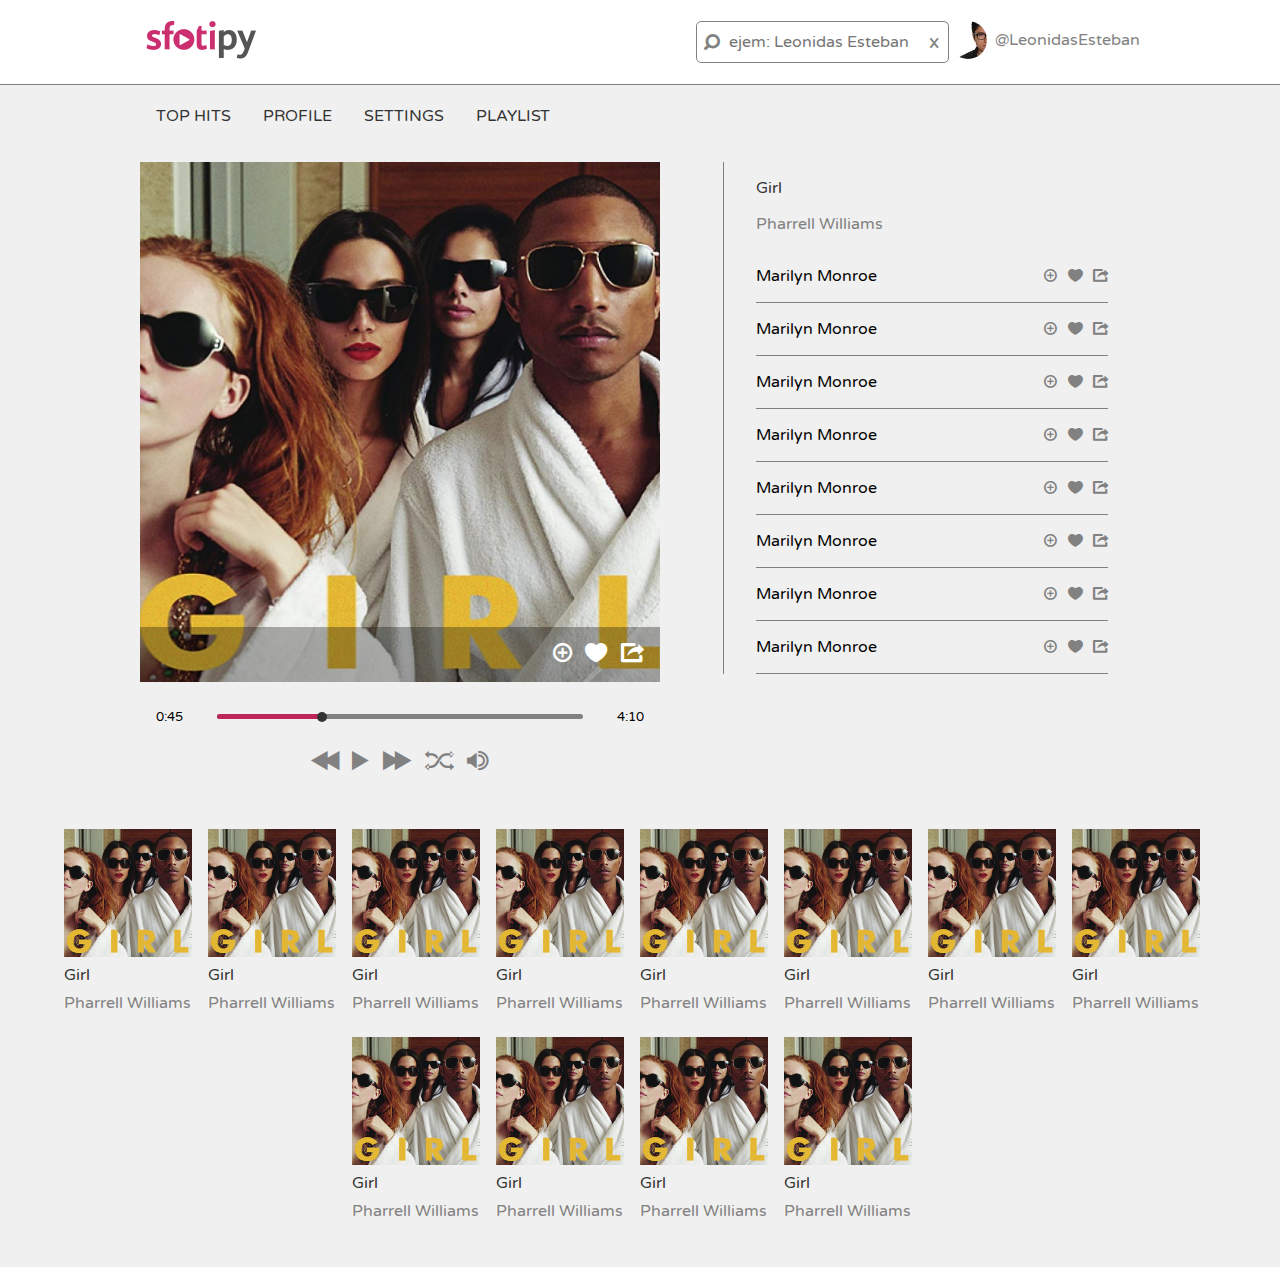
<file: sfotipy-master/sfotipy-master/templates/index.html>
<!doctype html>
<html lang="en">
<head>
	<meta charset="UTF-8">
	<meta name="viewport" content="width=device-width, initial-scale=1, maximum-scale=1">
	<title>Document</title>
	<link href='http://fonts.googleapis.com/css?family=Varela+Round' rel='stylesheet' type='text/css'>
	<link rel="stylesheet" href="css/estilos.css">
</head>
<body>
	<header class="header relative border-bottom">
		<div class="logo">
			<div class="wrap center-block">
				<figure class="image isotipo left">
					<img src="img/logo.png" alt="Sfotipy"/>
				</figure>
				<div class="user right">
					<figure class="avatar round left">
						<img src="img/avatares/leonidas.jpg" alt="@LeonidasEsteban" width="38" height="38">
					</figure>
					<span class="left username">@LeonidasEsteban</span>
				</div>
				<div class="search right">
					<form action="" class="relative">
						<span class="icon-search search-icon"></span>
						<input type="text"  placeholder="ejem: Leonidas Esteban" class="input">
						<span class="close-icon">x</span>
					</form>
				</div>
			</div>

		</div>
		<a href="" class="button-menu icon-menu"></a>
		<nav class="menu">
			<ul class="list center-block wrap">
				<li class="item">
					<a href="#">Top Hits</a>
				</li>
				<li class="item">
					<a href="#">Profile</a>
				</li>
				<li class="item">
					<a href="#">Settings</a>
				</li>
				<li class="item">
					<a href="#">Playlist</a>
				</li>
			</ul>
		</nav>
		<div class="title">
			<span>
				Top hits
			</span>
		</div>
	</header>
	<section class="playing small medium large">
		<div class="music">
			<figure class="image relative">
				<img src="img/songs/test-playing.jpg" width="320" height="320" alt="Come Get It Bae Pharrell Williams">
				<div class="actions padding right-text">
					<a href="" class="action icon-add"></a>
					<a href="" class="action icon-love"></a>
					<a href="" class="action icon-share"></a>
				</div>
			</figure>
			<div class="padding">
				<div class="progress">
					<span class="min">0:45</span>
					<div class="total">
						<div class="state">
							<div class="circle">
								
							</div>
						</div>
					</div>
					<span class="max">4:10</span>
				</div>
				<div class="description center-text border-bottom">
					<p class="name">
						Come Get It Bae
					</p>
					<p class="author">
						Pharrell Williams
					</p>
				</div>
				<div class="play center-text padding-tb">
					<a href="" class="action gray icon-prev"></a>
					<a href="" class="action gray icon-play"></a>
					<a href="" class="action gray icon-next"></a>
					<a href="" class="action gray icon-random"></a>
					<a href="" class="action gray icon-vol"></a>
				</div>
			</div>
		</div>
		<div class="playlist right">
			<p class="name">
				Girl
			</p>
			<p class="author">
				Pharrell Williams
			</p>
			<ul class="list">
				<li class="item border-bottom">
					<span>
						Marilyn Monroe
					</span>
					<span class="right">
						<a href="" class="action icon-add gray"></a>
						<a href="" class="action icon-love gray"></a>
						<a href="" class="action icon-share gray"></a>
					</span>
				</li>
				<li class="item border-bottom">
					<span>
						Marilyn Monroe
					</span>
					<span class="right">
						<a href="" class="action icon-add gray"></a>
						<a href="" class="action icon-love gray"></a>
						<a href="" class="action icon-share gray"></a>
					</span>
				</li>
				<li class="item border-bottom">
					<span>
						Marilyn Monroe
					</span>
					<span class="right">
						<a href="" class="action icon-add gray"></a>
						<a href="" class="action icon-love gray"></a>
						<a href="" class="action icon-share gray"></a>
					</span>
				</li>
				<li class="item border-bottom">
					<span>
						Marilyn Monroe
					</span>
					<span class="right">
						<a href="" class="action icon-add gray"></a>
						<a href="" class="action icon-love gray"></a>
						<a href="" class="action icon-share gray"></a>
					</span>
				</li>
				<li class="item border-bottom">
					<span>
						Marilyn Monroe
					</span>
					<span class="right">
						<a href="" class="action icon-add gray"></a>
						<a href="" class="action icon-love gray"></a>
						<a href="" class="action icon-share gray"></a>
					</span>
				</li>
				<li class="item border-bottom">
					<span>
						Marilyn Monroe
					</span>
					<span class="right">
						<a href="" class="action icon-add gray"></a>
						<a href="" class="action icon-love gray"></a>
						<a href="" class="action icon-share gray"></a>
					</span>
				</li>
				<li class="item border-bottom">
					<span>
						Marilyn Monroe
					</span>
					<span class="right">
						<a href="" class="action icon-add gray"></a>
						<a href="" class="action icon-love gray"></a>
						<a href="" class="action icon-share gray"></a>
					</span>
				</li>
				<li class="item border-bottom">
					<span>
						Marilyn Monroe
					</span>
					<span class="right">
						<a href="" class="action icon-add gray"></a>
						<a href="" class="action icon-love gray"></a>
						<a href="" class="action icon-share gray"></a>
					</span>
				</li>
				
			</ul>
		</div>
	</section>
	<section class="container">
		<article class="song">
			<figure class="image">
				<img src="img/songs/test.jpg" width="128" height="128" alt="Girl Pharrell Williams">
			</figure>
			<p class="name">
				Girl
			</p>
			<p class="author">
				Pharrell Williams
			</p>
		</article>
		<article class="song">
			<figure class="image">
				<img src="img/songs/test.jpg" width="128" height="128" alt="Girl Pharrell Williams">
			</figure>
			<p class="name">
				Girl
			</p>
			<p class="author">
				Pharrell Williams
			</p>
		</article>
		<article class="song">
			<figure class="image">
				<img src="img/songs/test.jpg" width="128" height="128" alt="Girl Pharrell Williams">
			</figure>
			<p class="name">
				Girl
			</p>
			<p class="author">
				Pharrell Williams
			</p>
		</article>
		<article class="song">
			<figure class="image">
				<img src="img/songs/test.jpg" width="128" height="128" alt="Girl Pharrell Williams">
			</figure>
			<p class="name">
				Girl
			</p>
			<p class="author">
				Pharrell Williams
			</p>
		</article>
		<article class="song">
			<figure class="image">
				<img src="img/songs/test.jpg" width="128" height="128" alt="Girl Pharrell Williams">
			</figure>
			<p class="name">
				Girl
			</p>
			<p class="author">
				Pharrell Williams
			</p>
		</article>
		<article class="song">
			<figure class="image">
				<img src="img/songs/test.jpg" width="128" height="128" alt="Girl Pharrell Williams">
			</figure>
			<p class="name">
				Girl
			</p>
			<p class="author">
				Pharrell Williams
			</p>
		</article><article class="song">
			<figure class="image">
				<img src="img/songs/test.jpg" width="128" height="128" alt="Girl Pharrell Williams">
			</figure>
			<p class="name">
				Girl
			</p>
			<p class="author">
				Pharrell Williams
			</p>
		</article>
		<article class="song">
			<figure class="image">
				<img src="img/songs/test.jpg" width="128" height="128" alt="Girl Pharrell Williams">
			</figure>
			<p class="name">
				Girl
			</p>
			<p class="author">
				Pharrell Williams
			</p>
		</article>
		<article class="song">
			<figure class="image">
				<img src="img/songs/test.jpg" width="128" height="128" alt="Girl Pharrell Williams">
			</figure>
			<p class="name">
				Girl
			</p>
			<p class="author">
				Pharrell Williams
			</p>
		</article>
		<article class="song">
			<figure class="image">
				<img src="img/songs/test.jpg" width="128" height="128" alt="Girl Pharrell Williams">
			</figure>
			<p class="name">
				Girl
			</p>
			<p class="author">
				Pharrell Williams
			</p>
		</article>
		<article class="song">
			<figure class="image">
				<img src="img/songs/test.jpg" width="128" height="128" alt="Girl Pharrell Williams">
			</figure>
			<p class="name">
				Girl
			</p>
			<p class="author">
				Pharrell Williams
			</p>
		</article>
		<article class="song">
			<figure class="image">
				<img src="img/songs/test.jpg" width="128" height="128" alt="Girl Pharrell Williams">
			</figure>
			<p class="name">
				Girl
			</p>
			<p class="author">
				Pharrell Williams
			</p>
		</article>
	</section>
</body>
</html>
</file>
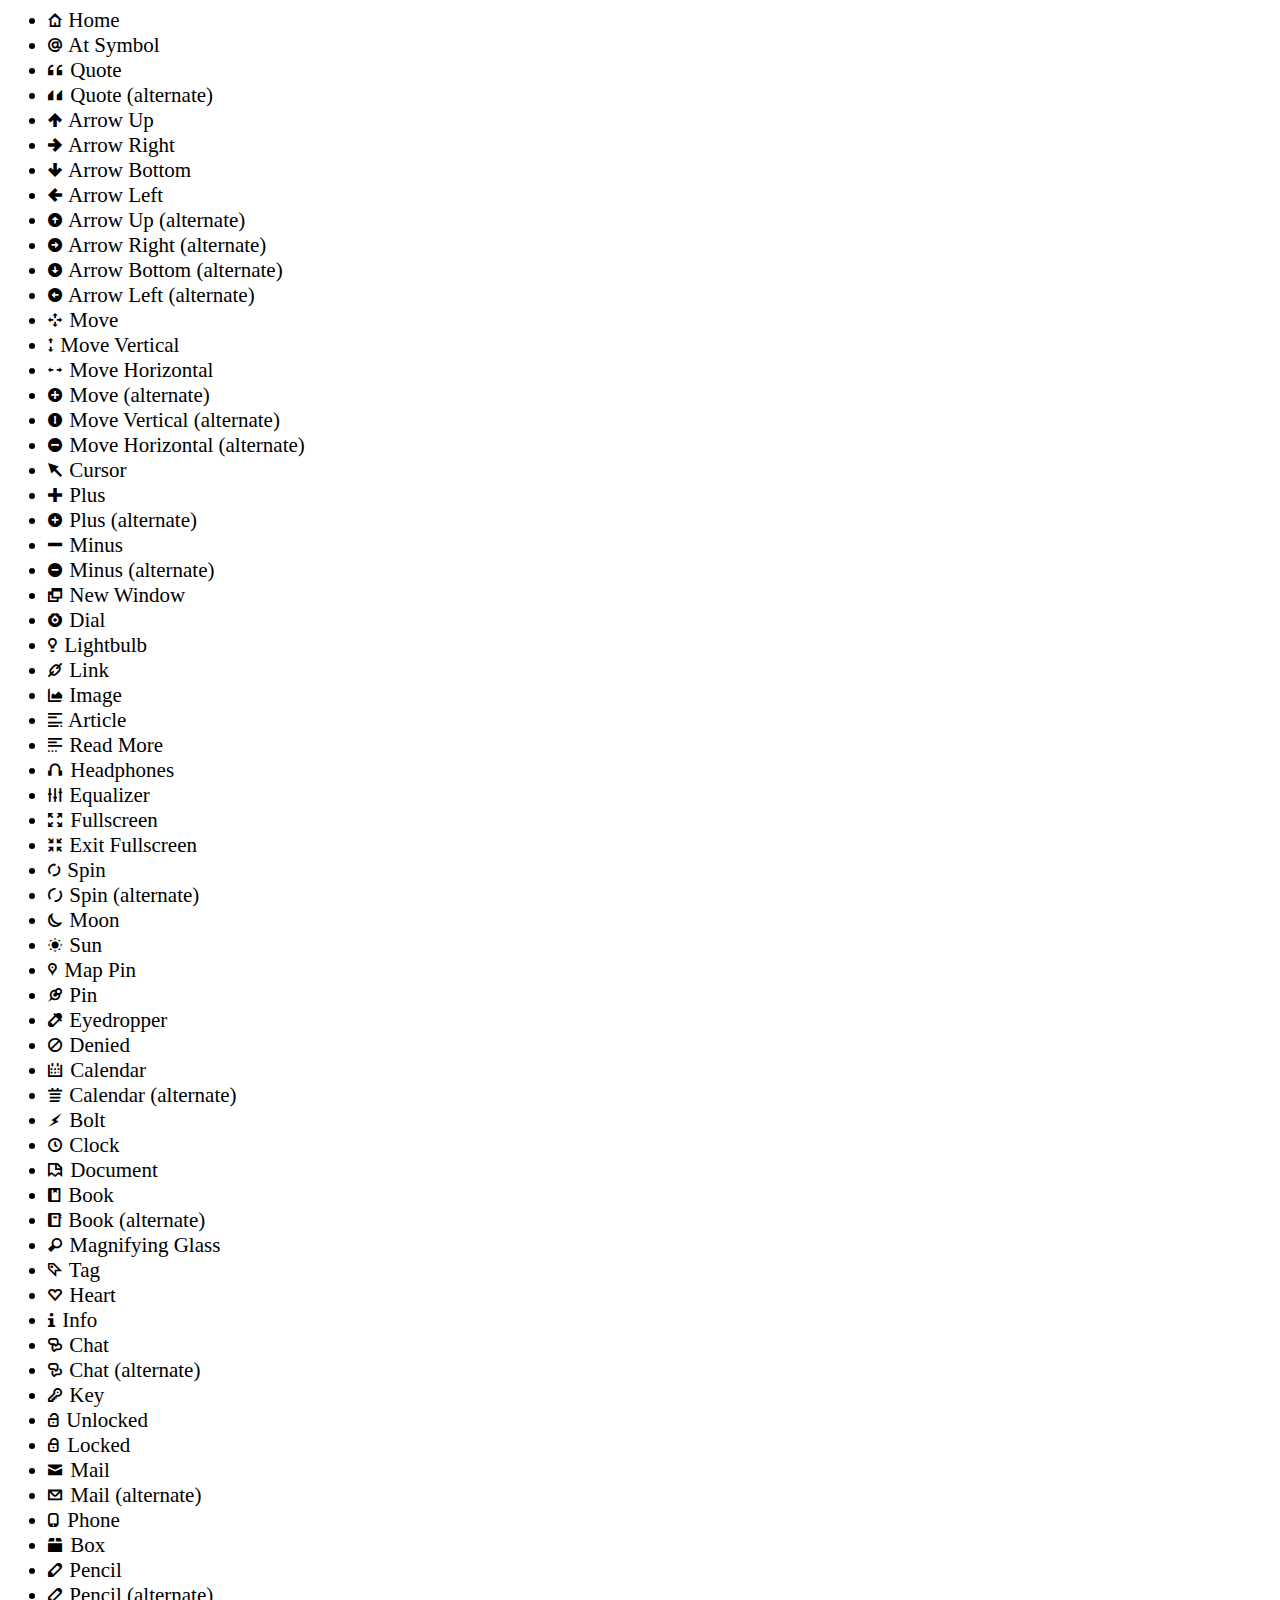
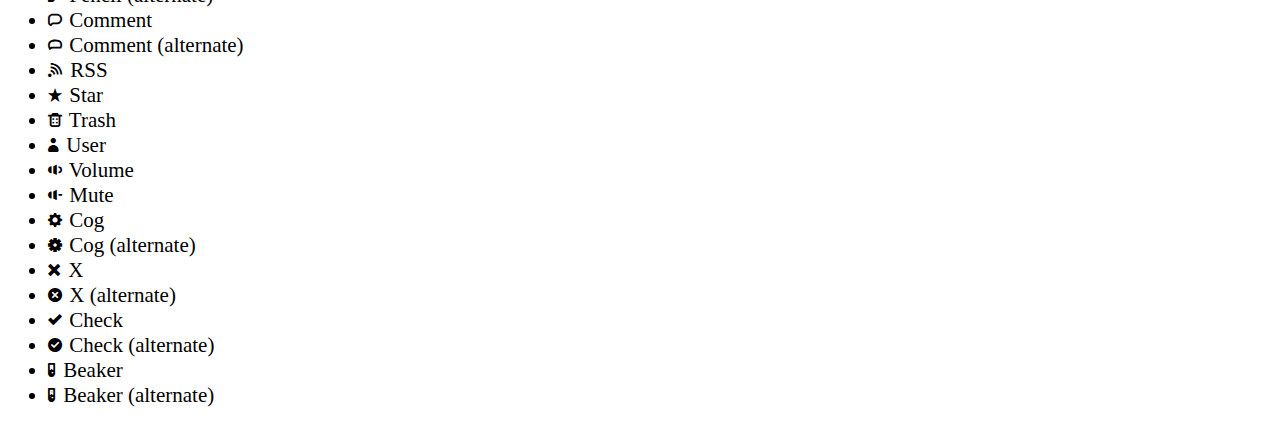
<file: sfotipy-master/sfotipy-master/curso4-mvc/node_modules/nib/iconic/demo.html>
<html>
<head>
<link rel="stylesheet" href="iconic.css" type="text/css" media="screen" title="no title" charset="utf-8">

<style>
	body {
		font-size:21px;
	}
</style>
</head>
<body>
<ul>	
<li><a name='home' class='iconic home'></a> Home</li>
<li><a name='at' class='iconic at'></a> At Symbol</li>
<li><a name='quote' class='iconic quote'></a> Quote</li>
<li><a name='quote-alt' class='iconic quote-alt'></a> Quote (alternate)</li>
<li><a name='arrow-up' class='iconic arrow-up'></a> Arrow Up</li>
<li><a name='arrow-right' class='iconic arrow-right'></a> Arrow Right</li>
<li><a name='arrow-bottom' class='iconic arrow-bottom'></a> Arrow Bottom</li>
<li><a name='arrow-left' class='iconic arrow-left'></a> Arrow Left</li>
<li><a name='arrow-up-alt' class='iconic arrow-up-alt'></a> Arrow Up (alternate)</li>
<li><a name='arrow-right-alt' class='iconic arrow-right-alt'></a> Arrow Right (alternate)</li>
<li><a name='arrow-bottom-alt' class='iconic arrow-bottom-alt'></a> Arrow Bottom (alternate)</li>
<li><a name='arrow-left-alt' class='iconic arrow-left-alt'></a> Arrow Left (alternate)</li>
<li><a name='move' class='iconic move'></a> Move</li>
<li><a name='move-vertical' class='iconic move-vertical'></a> Move Vertical</li>
<li><a name='move-horizontal' class='iconic move-horizontal'></a> Move Horizontal</li>
<li><a name='move-alt' class='iconic move-alt'></a> Move (alternate)</li>
<li><a name='move-vertical-alt' class='iconic move-vertical-alt'></a> Move Vertical (alternate)</li>
<li><a name='move-horizontal-alt' class='iconic move-horizontal-alt'></a> Move Horizontal (alternate)</li>
<li><a name='cursor' class='iconic cursor'></a> Cursor</li>
<li><a name='plus' class='iconic plus'></a> Plus</li>
<li><a name='plus-alt' class='iconic plus-alt'></a> Plus (alternate)</li>
<li><a name='minus' class='iconic minus'></a> Minus</li>
<li><a name='minus-alt' class='iconic minus-alt'></a> Minus (alternate)</li>
<li><a name='new-window' class='iconic new-window'></a> New Window</li>
<li><a name='dial' class='iconic dial'></a> Dial</li>
<li><a name='lightbulb' class='iconic lightbulb'></a> Lightbulb</li>
<li><a name='link' class='iconic link'></a> Link</li>
<li><a name='image' class='iconic image'></a> Image</li>
<li><a name='article' class='iconic article'></a> Article</li>
<li><a name='read-more' class='iconic read-more'></a> Read More</li>
<li><a name='headphones' class='iconic headphones'></a> Headphones</li>
<li><a name='equalizer' class='iconic equalizer'></a> Equalizer</li>
<li><a name='fullscreen' class='iconic fullscreen'></a> Fullscreen</li>
<li><a name='exit-fullscreen' class='iconic exit-fullscreen'></a> Exit Fullscreen</li>
<li><a name='spin' class='iconic spin'></a> Spin</li>
<li><a name='spin-alt' class='iconic spin-alt'></a> Spin (alternate)</li>
<li><a name='moon' class='iconic moon'></a> Moon</li>
<li><a name='sun' class='iconic sun'></a> Sun</li>
<li><a name='map-pin' class='iconic map-pin'></a> Map Pin</li>
<li><a name='pin' class='iconic pin'></a> Pin</li>
<li><a name='eyedropper' class='iconic eyedropper'></a> Eyedropper</li>
<li><a name='denied' class='iconic denied'></a> Denied</li>
<li><a name='calendar' class='iconic calendar'></a> Calendar</li>
<li><a name='calendar-alt' class='iconic calendar-alt'></a> Calendar (alternate)</li>
<li><a name='bolt' class='iconic bolt'></a> Bolt</li>
<li><a name='clock' class='iconic clock'></a> Clock</li>
<li><a name='document' class='iconic document'></a> Document</li>
<li><a name='book' class='iconic book'></a> Book</li>
<li><a name='book-alt' class='iconic book-alt'></a> Book (alternate)</li>
<li><a name='magnifying-glass' class='iconic magnifying-glass'></a> Magnifying Glass</li>
<li><a name='tag' class='iconic tag'></a> Tag</li>
<li><a name='heart' class='iconic heart'></a> Heart</li>
<li><a name='info' class='iconic info'></a> Info</li>
<li><a name='chat' class='iconic chat'></a> Chat</li>
<li><a name='chat-alt' class='iconic chat-alt'></a> Chat (alternate)</li>
<li><a name='key' class='iconic key'></a> Key</li>
<li><a name='unlocked' class='iconic unlocked'></a> Unlocked</li>
<li><a name='locked' class='iconic locked'></a> Locked</li>
<li><a name='mail' class='iconic mail'></a> Mail</li>
<li><a name='mail' class='iconic mail-alt'></a> Mail (alternate)</li>
<li><a name='phone' class='iconic phone'></a> Phone</li>
<li><a name='box' class='iconic box'></a> Box</li>
<li><a name='pencil' class='iconic pencil'></a> Pencil</li>
<li><a name='pencil-alt' class='iconic pencil-alt'></a> Pencil (alternate)</li>
<li><a name='comment' class='iconic comment'></a> Comment</li>
<li><a name='comment' class='iconic comment-alt'></a> Comment (alternate)</li>
<li><a name='rss' class='iconic rss'></a> RSS</li>
<li><a name='star' class='iconic star'></a> Star</li>
<li><a name='trash' class='iconic trash'></a> Trash</li>
<li><a name='user' class='iconic user'></a> User</li>
<li><a name='volume' class='iconic volume'></a> Volume</li>
<li><a name='mute' class='iconic mute'></a> Mute</li>
<li><a name='cog' class='iconic cog'></a> Cog</li>
<li><a name='cog-alt' class='iconic cog-alt'></a> Cog (alternate)</li>
<li><a name='x' class='iconic x'></a> X</li>
<li><a name='x' class='iconic x-alt'></a> X (alternate)</li>
<li><a name='check' class='iconic check'></a> Check</li>
<li><a name='check-alt' class='iconic check-alt'></a> Check (alternate)</li>
<li><a name='beaker' class='iconic beaker'></a> Beaker</li>
<li><a name='beaker-alt' class='iconic beaker-alt'></a> Beaker (alternate)</li>
</ul>
</body>
</html>
</file>
<file: sfotipy-master/sfotipy-master/curso4-mvc/node_modules/nib/iconic/iconic.css>
@font-face {
  font-family: 'IconicStroke';
    src: url("iconic_stroke.eot");
    src: local('IconicStroke'),
       url("iconic_stroke.svg#iconic") format('svg'),
	   url("iconic_stroke.otf") format('opentype');
}

.iconic {
	color:inherit;
	font-family: "IconicStroke";
}

a.iconic:hover {
	color:inherit;
}

.iconic.home:before { content: '!'; }
.iconic.at:before { content: "@"; }
.iconic.quote:before { content: '"'; }
.iconic.quote-alt:before { content: "'"; }
.iconic.arrow-up:before { content: "3"; }
.iconic.arrow-right:before { content: "4"; }
.iconic.arrow-bottom:before { content: "5"; }
.iconic.arrow-left:before { content: "6"; }
.iconic.arrow-up-alt:before { content: "#"; }
.iconic.arrow-right-alt:before { content: "$"; }
.iconic.arrow-bottom-alt:before { content: "%"; }
.iconic.arrow-left-alt:before { content: "^"; }
.iconic.move:before { content: "9"; }
.iconic.move-vertical:before { content: "8"; }
.iconic.move-horizontal:before { content: "7"; }
.iconic.move-alt:before { content: "("; }
.iconic.move-vertical-alt:before { content: "*"; }
.iconic.move-horizontal-alt:before { content: "&"; }
.iconic.cursor:before { content: ")"; }
.iconic.plus:before { content: "+"; }
.iconic.plus-alt:before { content: "="; }
.iconic.minus:before { content: "-"; }
.iconic.minus-alt:before { content: "_"; }
.iconic.new-window:before { content: "1"; }
.iconic.dial:before { content: "2"; }
.iconic.lightbulb:before { content: "0"; }
.iconic.link:before { content: "/"; }
.iconic.image:before { content: "?"; }
.iconic.article:before { content: ">"; }
.iconic.read-more:before { content: "."; }
.iconic.headphones:before { content: ","; }
.iconic.equalizer:before { content: "<"; }
.iconic.fullscreen:before { content: ":"; }
.iconic.exit-fullscreen:before { content: ";"; }
.iconic.spin:before { content: "["; }
.iconic.spin-alt:before { content: "{"; }
.iconic.moon:before { content: "]"; }
.iconic.sun:before { content: "}"; }
.iconic.map-pin:before { content: "\\"; }
.iconic.pin:before { content: "|"; }
.iconic.eyedropper:before { content: "~"; }
.iconic.denied:before { content: "`"; }
.iconic.calendar:before { content: "a"; }
.iconic.calendar-alt:before { content: "A"; }
.iconic.bolt:before { content: "b"; }
.iconic.clock:before { content: "c"; }
.iconic.document:before { content: "d"; }
.iconic.book:before { content: "e"; }
.iconic.book-alt:before { content: "E"; }
.iconic.magnifying-glass:before { content: "f"; }
.iconic.tag:before { content: "g"; }
.iconic.heart:before { content: "h"; }
.iconic.info:before { content: "i"; }
.iconic.chat:before { content: "j"; }
.iconic.chat-alt:before { content: "J"; }
.iconic.key:before { content: "k"; }
.iconic.unlocked:before { content: "l"; }
.iconic.locked:before { content: "L"; }
.iconic.mail:before { content: "m"; }
.iconic.mail-alt:before { content: "M"; }
.iconic.phone:before { content: "n"; }
.iconic.box:before { content: "o"; }
.iconic.pencil:before { content: "p"; }
.iconic.pencil-alt:before { content: "P"; }
.iconic.comment:before { content: "q"; }
.iconic.comment-alt:before { content: "Q"; }
.iconic.rss:before { content: "r"; }
.iconic.star:before { content: "s"; }
.iconic.trash:before { content: "t"; }
.iconic.user:before { content: "u"; }
.iconic.volume:before { content: "v"; }
.iconic.mute:before { content: "V"; }
.iconic.cog:before { content: "w"; }
.iconic.cog-alt:before { content: "W"; }
.iconic.x:before { content: "x"; }
.iconic.x-alt:before { content: "X"; }
.iconic.check:before { content: "y"; }
.iconic.check-alt:before { content: "Y"; }
.iconic.beaker:before { content: "z"; }
.iconic.beaker-alt:before { content: "Z"; }
</file>
<file: sfotipy-master/sfotipy-master/templates/css/estilos.css>
/* normalize.css v3.0.0 | MIT License | git.io/normalize */
html{font-family:sans-serif;-ms-text-size-adjust:100%;-webkit-text-size-adjust:100%}body{margin:0}article,aside,details,figcaption,figure,footer,header,hgroup,main,nav,section,summary{display:block}audio,canvas,progress,video{display:inline-block;vertical-align:baseline}audio:not([controls]){display:none;height:0}[hidden],template{display:none}a{background:transparent;}a:active,a:hover{outline:0}abbr[title]{border-bottom:1px dotted}b,strong{font-weight:bold}dfn{font-style:italic}h1{font-size:2em;margin:.67em 0}mark{background:#ff0;color:#000}small{font-size:80%}sub,sup{font-size:75%;line-height:0;position:relative;vertical-align:baseline}sup{top:-.5em}sub{bottom:-.25em}img{border:0}svg:not(:root){overflow:hidden}figure{margin:1em 40px}hr{-moz-box-sizing:content-box;-webkit-box-sizing:content-box;-moz-box-sizing:content-box;box-sizing:content-box;height:0}pre{overflow:auto}code,kbd,pre,samp{font-family:monospace,monospace;font-size:1em}button,input,optgroup,select,textarea{color:inherit;font:inherit;margin:0}button{overflow:visible}button,select{text-transform:none}button,html input[type="button"],input[type="reset"],input[type="submit"]{-webkit-appearance:button;cursor:pointer}button[disabled],html input[disabled]{cursor:default}button::-moz-focus-inner,input::-moz-focus-inner{border:0;padding:0}input{line-height:normal}input[type="checkbox"],input[type="radio"]{-webkit-box-sizing:border-box;-moz-box-sizing:border-box;box-sizing:border-box;padding:0}input[type="number"]::-webkit-inner-spin-button,input[type="number"]::-webkit-outer-spin-button{height:auto}input[type="search"]{-webkit-appearance:textfield;-moz-box-sizing:content-box;-webkit-box-sizing:content-box;-webkit-box-sizing:content-box;-moz-box-sizing:content-box;box-sizing:content-box}input[type="search"]::-webkit-search-cancel-button,input[type="search"]::-webkit-search-decoration{-webkit-appearance:none}fieldset{border:1px solid #c0c0c0;margin:0 2px;padding:.35em .625em .75em}legend{border:0;padding:0}textarea{overflow:auto}optgroup{font-weight:bold}table{border-collapse:collapse;border-spacing:0}td,th{padding:0}@font-face{font-family:'sfotipy';src:url("../fonts/sfotipy.eot?kt9bol");src:url("../fonts/sfotipy.eot?#iefixkt9bol") format('embedded-opentype'),url("../fonts/sfotipy.woff?kt9bol") format('woff'),url("../fonts/sfotipy.ttf?kt9bol") format('truetype'),url("../fonts/sfotipy.svg?kt9bol#sfotipy") format('svg');font-weight:normal;font-style:normal}[class^="icon-"],[class*=" icon-"]{font-family:'sfotipy';speak:none;font-style:normal;font-weight:normal;font-variant:normal;text-transform:none;line-height:1;-webkit-font-smoothing:antialiased;-moz-osx-font-smoothing:grayscale}.icon-mail:before{content:"\e60f"}.icon-sfotipy:before{content:"\e60d"}.icon-menu:before{content:"\e60e"}.icon-stop:before{content:"\e60c"}.icon-search:before{content:"\e600"}.icon-lock:before{content:"\e601"}.icon-user:before{content:"\e602"}.icon-share:before{content:"\e603"}.icon-random:before{content:"\e604"}.icon-love:before{content:"\e605"}.icon-add:before{content:"\e606"}.icon-mute:before{content:"\e607"}.icon-vol:before{content:"\e608"}.icon-play:before{content:"\e609"}.icon-next:before{content:"\e60a"}.icon-prev:before{content:"\e60b"}.icon-facebook:before{content:"\e610"}.icon-twitter:before{content:"\e611"}a{text-decoration:none}body{font-family:'Varela Round',sans-serif;font-size:16px}figure{margin:0}img{vertical-align:top}ul{margin:0;padding:0}.button-menu{color:#333;left:.5em;margin-top:-10px;position:absolute;top:50%}.container{padding:1.4rem;font-size:0;text-align:center}.action{color:#fff;font-size:1.2em;margin-right:.5em;}.action:last-child{margin-right:0}.action.gray{color:#818181}.action.red{color:#f00}.actions{position:absolute;bottom:0;left:0;right:0;background:rgba(0,0,0,0.3)}.border-bottom{border-bottom:1px solid #818181}.name{color:#333}.menu{display:none}.relative{position:relative}.author{color:#818181}.center-block{margin:0 auto}.center-text{text-align:center}.right-text{text-align:right}.relative{position:relative}.padding{padding:1em}.padding-tb{padding:1em 0}.left{float:left}.right{float:right}.wrap{width:1000px}.round{-webkit-border-radius:50%;border-radius:50%;overflow:hidden}.progress{margin:1em 0;position:relative;}.progress .min,.progress .max{font-size:.8em;position:absolute;top:-5px}.progress .min{left:0}.progress .max{right:0}.progress .total{background:#818181;-webkit-border-radius:5px;border-radius:5px;height:5px;margin:0 auto;width:75%}.progress .state{-webkit-animation:10s state infinite linear;-o-animation:10s state infinite linear;-ms-animation:10s state infinite linear;-moz-animation:10s state infinite linear;animation:10s state infinite linear;background:#bd255b;-webkit-border-radius:5px;border-radius:5px;height:5px;position:relative;width:30%}.progress .circle{background:#333;-webkit-border-radius:50%;border-radius:50%;height:10px;position:absolute;right:0;top:-2px;width:10px;-webkit-animation:1s circle infinite;-o-animation:1s circle infinite;-ms-animation:1s circle infinite;-moz-animation:1s circle infinite;animation:1s circle infinite}.header{height:3.5em;}.header .title{font-size:1.1em;line-height:3.5em;margin:0;text-align:center}.song{display:inline-block;font-size:1rem;margin-bottom:1em;margin-right:1em;text-align:left;width:8rem;}.song:nth-child(even){margin-right:0}.song p{margin:.5em 0}.playing.small{width:20em;margin:0 auto}.input{border:1px solid #818181;height:2.5em;-webkit-border-radius:5px;border-radius:5px;padding:0 1em 0 2em}.search-icon{position:absolute;left:.5em;top:.8em;color:#818181}.close-icon{position:absolute;top:.5em;color:#818181;right:.5em;font-size:1.2em}.playlist{border-left:1px solid #818181;padding:0 2em;width:22em;display:none;}.playlist .list{list-style:none}.playlist .item{padding:1em 0}.playlist .action{font-size:.8em}.isotipo{width:122px}.logo{background:#fff;padding:1.3em 0;display:none;zoom:1}.logo:before,.logo:after{content:"";display:table}.logo:after{clear:both}.avatar{width:38px;height:38px}.username{color:#818181;position:relative;top:9px;margin-left:.5em;}.username:after{border-left:7px solid transparent;border-right:7px solid transparent;border-top:9px solid #818181;}.username:after content ""{display:inline-block;margin-left:.4em}@media screen and (min-width:480px){.song:nth-child(even){margin-right:1em}.image img{width:100%;height:auto}.playing.medium{width:auto}}@media screen and (min-width:1000px){body{background:#f0f0f0}.button-menu{display:none}.playing{padding-top:1.3em;}.playing.large{margin:0 auto;width:62.5em;overflow:hidden}.menu{display:block;background:#f0f0f0;overflow:hidden;border-top:1px solid #818181;}.menu .item{float:left;list-style:none;}.menu .item a{color:#333;cursor:pointer;display:block;padding:1em;text-transform:uppercase;border-top:5px solid transparent;-webkit-transition:0.3s border-top;-o-transition:0.3s border-top;-ms-transition:0.3s border-top;-moz-transition:0.3s border-top;transition:0.3s border-top;}.menu .item a:hover{border-top:5px solid #818181}.music{width:32.5em;float:left;}.music .description{display:none}.header{height:auto;border:none;}.header .title{display:none}.logo,.playlist{display:block}}@-moz-keyframes state{0%{width:0}100%{width:100%}}@-webkit-keyframes state{0%{width:0}100%{width:100%}}@-o-keyframes state{0%{width:0}100%{width:100%}}@-ms-keyframes state{0%{width:0}100%{width:100%}}@keyframes state{0%{width:0}100%{width:100%}}@-moz-keyframes circle{0%{-webkit-transform:scale(1);-o-transform:scale(1);-ms-transform:scale(1);-moz-transform:scale(1);transform:scale(1)}100%{-webkit-transform:scale(2);-o-transform:scale(2);-ms-transform:scale(2);-moz-transform:scale(2);transform:scale(2);opacity:0;-ms-filter:"progid:DXImageTransform.Microsoft.Alpha(Opacity=0)";filter:alpha(opacity=0)}}@-webkit-keyframes circle{0%{-webkit-transform:scale(1);-o-transform:scale(1);-ms-transform:scale(1);-moz-transform:scale(1);transform:scale(1)}100%{-webkit-transform:scale(2);-o-transform:scale(2);-ms-transform:scale(2);-moz-transform:scale(2);transform:scale(2);opacity:0;-ms-filter:"progid:DXImageTransform.Microsoft.Alpha(Opacity=0)";filter:alpha(opacity=0)}}@-o-keyframes circle{0%{-webkit-transform:scale(1);-o-transform:scale(1);-ms-transform:scale(1);-moz-transform:scale(1);transform:scale(1)}100%{-webkit-transform:scale(2);-o-transform:scale(2);-ms-transform:scale(2);-moz-transform:scale(2);transform:scale(2);opacity:0;-ms-filter:"progid:DXImageTransform.Microsoft.Alpha(Opacity=0)";filter:alpha(opacity=0)}}@-ms-keyframes circle{0%{-webkit-transform:scale(1);-o-transform:scale(1);-ms-transform:scale(1);-moz-transform:scale(1);transform:scale(1)}100%{-webkit-transform:scale(2);-o-transform:scale(2);-ms-transform:scale(2);-moz-transform:scale(2);transform:scale(2);opacity:0;-ms-filter:"progid:DXImageTransform.Microsoft.Alpha(Opacity=0)";filter:alpha(opacity=0)}}@keyframes circle{0%{-webkit-transform:scale(1);-o-transform:scale(1);-ms-transform:scale(1);-moz-transform:scale(1);transform:scale(1)}100%{-webkit-transform:scale(2);-o-transform:scale(2);-ms-transform:scale(2);-moz-transform:scale(2);transform:scale(2);opacity:0;-ms-filter:"progid:DXImageTransform.Microsoft.Alpha(Opacity=0)";filter:alpha(opacity=0)}}
</file>
